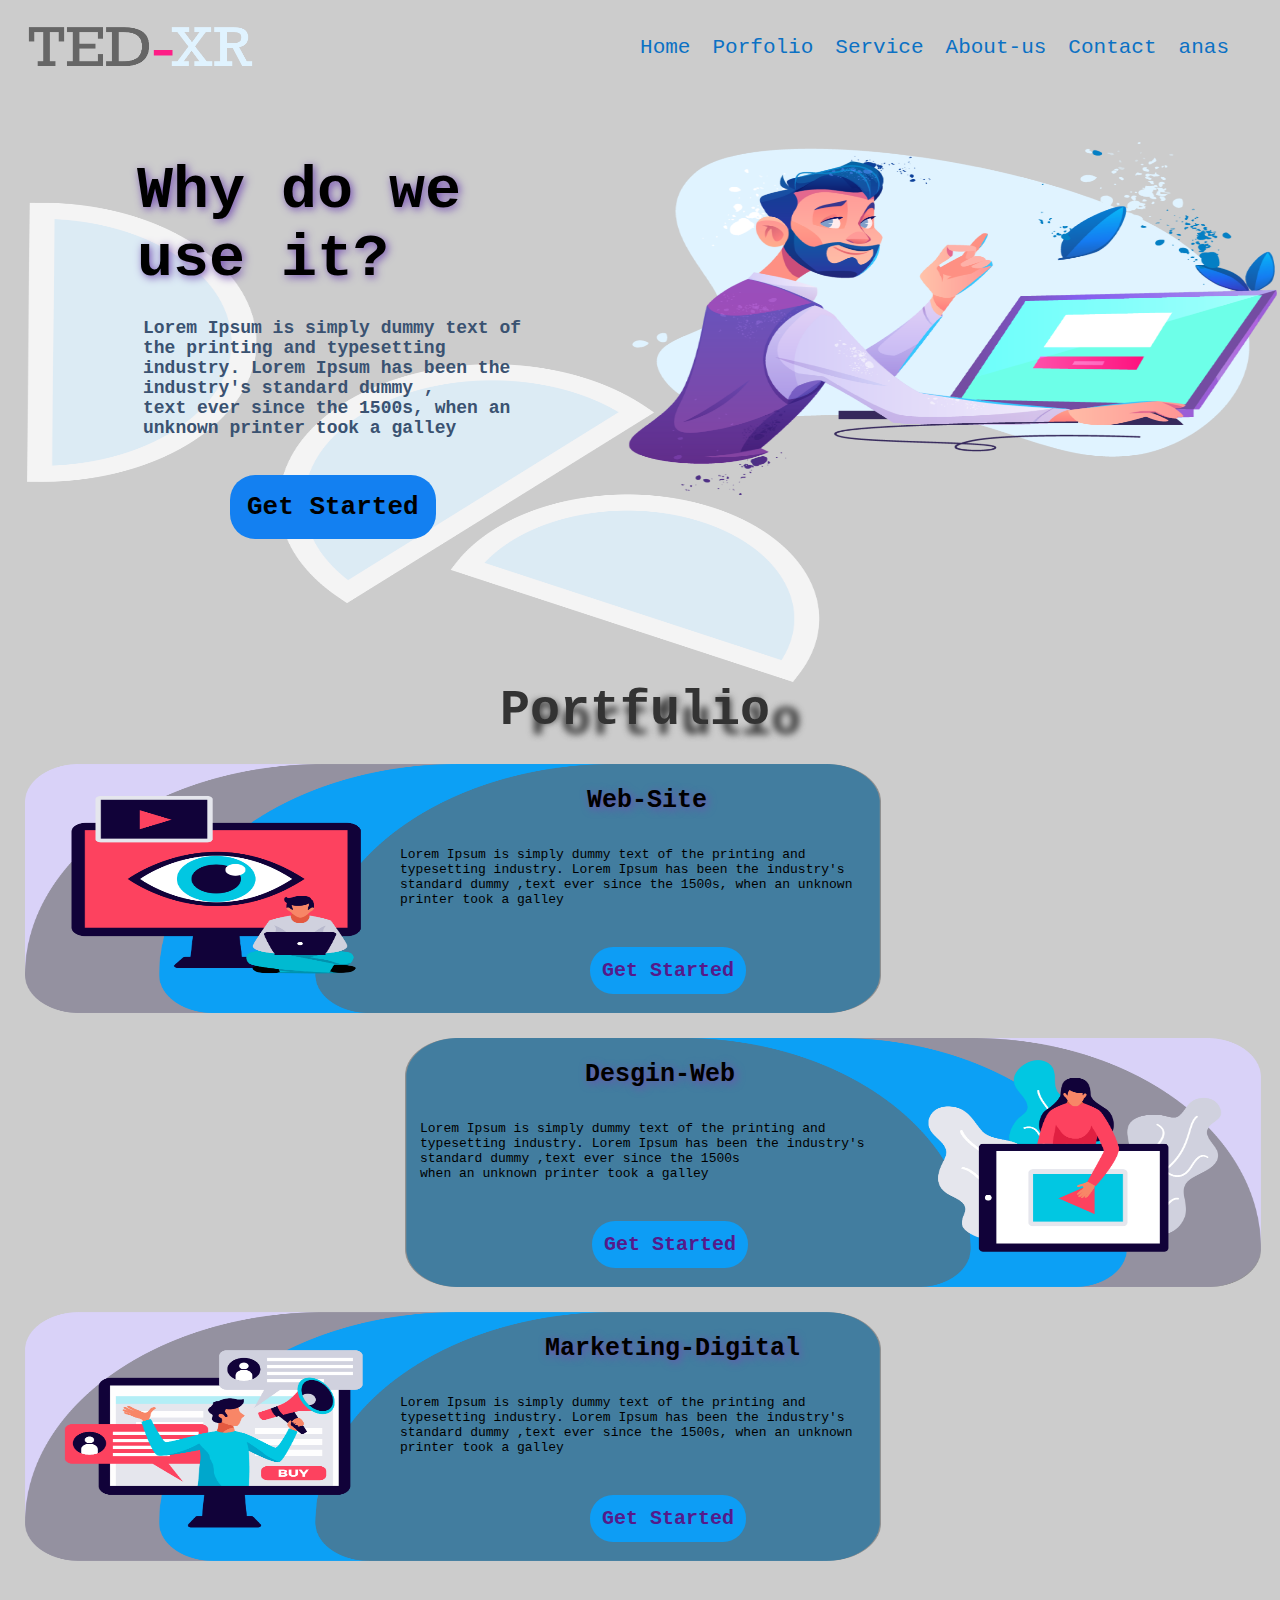
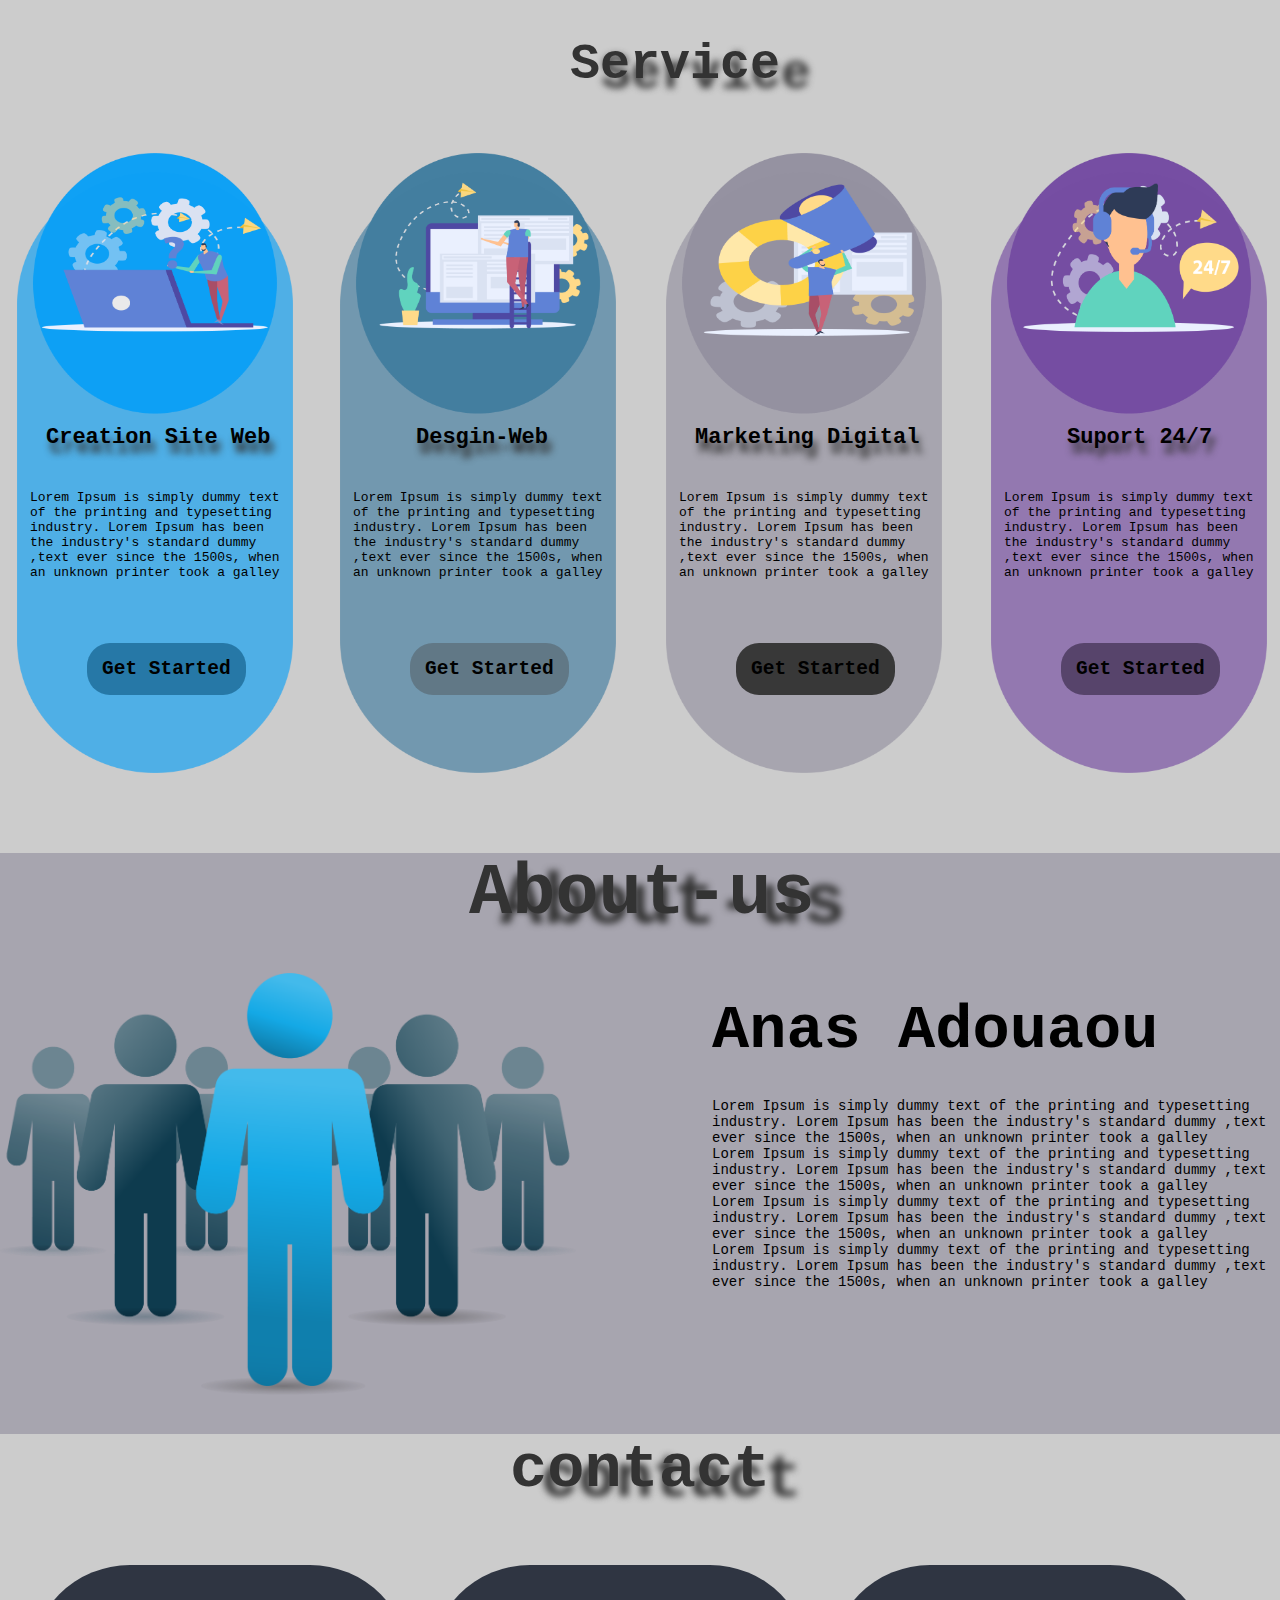
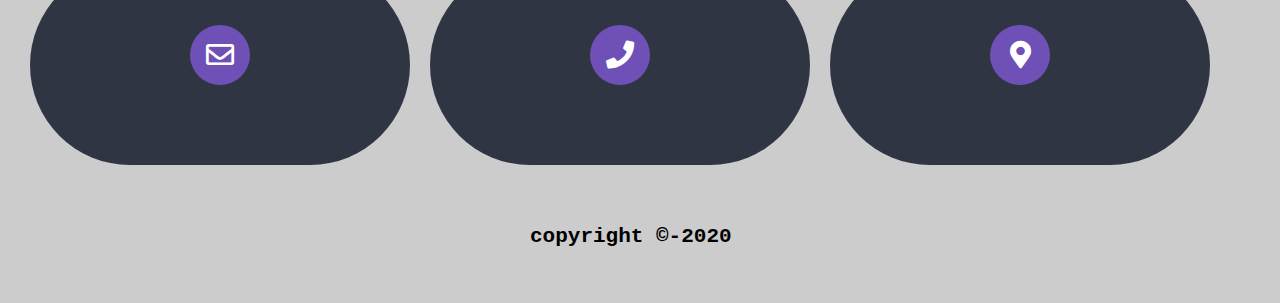
<file: index.html>
<!DOCTYPE html>
	<html>
	<head>

		<link rel="stylesheet" type="text/css" href="style.css">
		<title>Anas-Adouaou</title>
    <link rel = "icon" href =  
"back2.png" 
        type = "image/x-icon"> 
		<meta charset="utf-8">
    <meta name="viewport" content="width=device-width, initial-scale=1">
    
    <link rel="stylesheet" href="https://cdnjs.cloudflare.com/ajax/libs/font-awesome/5.11.2/css/all.css">

	</head>
	<body>
   
		<div class="continer">
			<div class="logo">
				<img src="img/logo.png">
			</div>
			<div class="nav">
				<ul>
					<li><a href="">Home</a></li>
					<li><a href="#portfulio-b">Porfolio</a></li>
					<li><a href="#Service">Service</a></li>
					<li><a href="#about-us">About-us</a></li>
					<li><a href="#contact">Contact</a></li>
					<li><a href="#contact">anas</a></li>
				</ul>
			</div>
			<div class="background">
				<img src="img/back2.png">
			</div>
			<div class="title-page">
				<h1>Why do we <br>
                      use it?
       </h1>
			</div>
             <div class="description">
           	<h4>Lorem Ipsum is simply dummy text of<br> the printing and typesetting <br>industry. Lorem Ipsum has been the <br>industry's standard dummy ,<br>text ever since the 1500s, when an <br>unknown printer took a galley</h4>
             </div>
           <div class="button">
           	<h1><a href="">Get Started</a></h1>

           </div>
	       <div class="portfulio">
		          <div class="portfulio-title" name="portfulio" >
           	<h2>Portfulio</h2>
           </div>
           <div class="portfulio-img1"  id="portfulio-b">
           		<h4>Web-Site</h4>
           		<p>Lorem Ipsum is simply dummy text of the printing and typesetting industry. Lorem Ipsum has been the industry's standard dummy ,text ever since the 1500s, when an unknown printer took a galley</p>
           		<h1><a href="">Get Started</a></h1>
           </div>
             <div class="portfulio-img2">
           		<h4>Desgin-Web</h4>
           		<p>Lorem Ipsum is simply dummy text of the printing and<br> typesetting industry. Lorem Ipsum has been the industry's<br> standard dummy ,text ever since the 1500s<br>when an unknown printer took a galley</p>
           		<h1><a href="">Get Started</a></h1>
           </div>
              <div class="portfulio-img3">
           		<h4>Marketing-Digital</h4>
           		<p>Lorem Ipsum is simply dummy text of the printing and typesetting industry. Lorem Ipsum has been the industry's standard dummy ,text ever since the 1500s, when an unknown printer took a galley</p>
           		<h1><a href="">Get Started</a></h1>
           </div>


           <div class="Service" >
           	<div class="title-Service">
           		<h1>Service</h1>
           	</div>
           	<div class="service-cr-web">
           		<h1>Creation Site Web</h1>
           		<p>Lorem Ipsum is simply dummy text of the printing and typesetting industry. Lorem Ipsum has been the industry's standard dummy ,text ever since the 1500s, when an unknown printer took a galley</p>
           		<h2><a href="">Get Started</a></h2>
           		
           	</div>
           	<div class="service-cr-web1">
           		<h1>Desgin-Web</h1>
           		<p>Lorem Ipsum is simply dummy text of the printing and typesetting industry. Lorem Ipsum has been the industry's standard dummy ,text ever since the 1500s, when an unknown printer took a galley</p>
           		<h2><a href="">Get Started</a></h2>
           		
           	</div>
           	<div class="service-cr-web2">
           		<h1>Marketing Digital</h1>
           		<p>Lorem Ipsum is simply dummy text of the printing and typesetting industry. Lorem Ipsum has been the industry's standard dummy ,text ever since the 1500s, when an unknown printer took a galley</p>
           		<h2><a href="">Get Started</a></h2>
           		
           	</div>
           	<div class="service-cr-web3">
           		<h1>Suport 24/7</h1>

           		<p>Lorem Ipsum is simply dummy text of the printing and typesetting industry. Lorem Ipsum has been the industry's standard dummy ,text ever since the 1500s, when an unknown printer took a galley</p>
           		<h2><a href="">Get Started</a></h2>
			   </div>
                   	<div class="about-us">
           		      <div class="title-about-us">
           			       <h1>About-us</h1>
                    </div>
                    <h2>Anas Adouaou</h2>
                    <p>Lorem Ipsum is simply dummy text of the printing and typesetting industry. Lorem Ipsum has been the industry's standard dummy ,text ever since the 1500s, when an unknown printer took a galley</p>
                    <p>Lorem Ipsum is simply dummy text of the printing and typesetting industry. Lorem Ipsum has been the industry's standard dummy ,text ever since the 1500s, when an unknown printer took a galley</p><p>Lorem Ipsum is simply dummy text of the printing and typesetting industry. Lorem Ipsum has been the industry's standard dummy ,text ever since the 1500s, when an unknown printer took a galley</p><p>Lorem Ipsum is simply dummy text of the printing and typesetting industry. Lorem Ipsum has been the industry's standard dummy ,text ever since the 1500s, when an unknown printer took a galley</p>
                    <div class="img-about-us">
         </div>
                </div>
                <div class="contact"><h1>contact</h1></div>
                 <div class="contact-info">
      <div class="card">
        <i class="card-icon far fa-envelope"></i>
        <p>email@domain.com</p>
      </div>

      <div class="card">
        <i class="card-icon fas fa-phone"></i>
        <p>+212600000000</p>
      </div>

      <div class="card">
        <i class="card-icon fas fa-map-marker-alt"></i>
        <p>Rabat, Maroc</p>
      </div>

      
                </div>
                <div class="copyrhgit-2020">
        <h1>copyright ©-2020</h1>
        
      </div>
              </div>
		</body>



    

	</html>
</file>
<file: style.css>
/*
name:anas
prenom:adouaou
date:6/4/2020
*/


*{
	margin:0px;
	padding:0px;
}
/* start-body */
body{
	background-color: #CCCCCC;
}
/* end-body */

/* start-comtiner */

img{
	height: 62px;
    width: 226px;
    margin-top: 20px;
    float: left;
    margin-left: 27px;

}
.nav{
	float: right;
    color: #0B71C4;
    padding-top: 34px;
    padding-right: 40px;
}
.nav ul li {
	list-style: none;
    float: left;
    font-size: 21px;
    color:#0B71C4;
    
}

.nav ul li a {
	font-family: monospace;
	padding: 11px;
    color: #0B71C4;
    text-decoration: none;
}
.nav ul li a:hover {
    background-color: #734db2;

}

.background{
	width: 100%; 
}
.background img{
	width: 1250px;
    height: 540px;
    margin-top: 60px;

}
.title-page {
	float: left;
    margin-top: -525px;
    margin-left: 137px;

}

.title-page h1{
	text-shadow: 2px 2px 8px #734db2;
	font-family: monospace;
	font-size: 60px;
	color: black;

}
.description{
	float: left;
    margin-top: -271px;
    margin-left: 137px;


}
.description h4{
	color: #3A5271;
	font-size: 18px;
    margin: 6px;
    margin-top: -93px;
    font-family: monospace;
}
.button{
	font-family: monospace;
	float: left;
    margin-top: -190px;
    padding-left: 230px;
    list-style: none;
    text-decoration: none;
    
}

.button h1 a {
	color: black;
	list-style: none;
    text-decoration: none;
    background-color: #1380f1;
	padding: 17px;
	border-radius: 25px;
	transition: all 1.0s ease-out;
}
.button h1 a:hover{
	background-color: #734db2;
}

.portfulio .portfulio-title h2{
	text-shadow:31px 10px 7px  #333333;
	padding-top: 160px;
	color: #333333;
    font-size: 50px;
    font-family: monospace;
    padding-left: 500px;

}

.portfulio-img1 {
   background-image: url(img/portfulio.png);
    background-repeat: no-repeat;
    background-size: 100% 100%;
    width: 856px;
    height: 249px;
    margin: 25px;
    
}
.portfulio-img1 h4{
	text-shadow: 2px 2px 8px #734db2;
    padding-left: 562px;
    padding-top: 22px;
    font-family: monospace;
    font-size: 25px;
}
.portfulio-img1 p{
	padding-left: 375px;
    padding-top: 32px;
    margin-bottom: 52px;
    font-family: monospace;
    font-size: 13px;

}
.portfulio-img1 h1 {
	padding-left: 565px;
    font-family: monospace;
    font-size: 20px;
}

.portfulio-img1 h1 a{
	    background-color: #0d9df5;
    padding: 12px;
    border-radius: 23px;
    text-decoration: none;
    transition: all 1.0s ease-out;
}
.portfulio-img1 h1 a:hover{
	background-color: #714EB3;
}
/*
*/
.portfulio-img2 {
   background-image: url(img/background-n.png);
    background-repeat: no-repeat;
    background-size: 100% 100%;
    width: 856px;
    height: 249px;
    margin-left: 405px;
    
}
.portfulio-img2 h4{
	text-shadow: 2px 2px 8px #734db2;
    padding-left: 180px;
    padding-top: 22px;
    font-family: monospace;
    font-size: 25px;
}
.portfulio-img2 p{
    padding-left: 15px;
    padding-top: 32px;
    margin-bottom: 52px;
    font-family: monospace;
    font-size: 13px;

}
.portfulio-img2 h1 {
	padding-left: 187px;
    font-family: monospace;
    font-size: 20px;
}

.portfulio-img2 h1 a{
	    background-color: #0d9df5;
    padding: 12px;
    border-radius: 23px;
    text-decoration: none;
    transition: all 1.0s ease-out;
}
.portfulio-img2 h1 a:hover{
	background-color: #714EB3;
}
/*
*/
.portfulio-img3 {
   background-image: url(img/portfulio3.png);
    background-repeat: no-repeat;
    background-size: 100% 100%;
    width: 856px;
    height: 249px;
    margin: 25px;
    
}
.portfulio-img3 h4{
	text-shadow: 2px 2px 8px #734db2;
    padding-left: 520px;
    padding-top: 22px;
    font-family: monospace;
    font-size: 25px;
}
.portfulio-img3 p{
	padding-left: 375px;
    padding-top: 32px;
    margin-bottom: 52px;
    font-family: monospace;
    font-size: 13px;

}
.portfulio-img3 h1 {
	padding-left: 565px;
    font-family: monospace;
    font-size: 20px;
}


.portfulio-img3 h1 a{
	    background-color: #0d9df5;
    padding: 12px;
    border-radius: 23px;
    text-decoration: none;
    transition: all 1.0s ease-out;
}
.portfulio-img3 h1 a:hover{
	background-color: #714EB3;
}

.title-Service {
	padding-top: 50px;
    padding-left: 570px;
}

.title-Service h1 {
	text-shadow:31px 10px 7px  #333333;
	color: #333333;
    font-size: 50px;
    margin-bottom: 60px;
    font-family: monospace;

}
/*
*/
.service-cr-web{
	background-image:url(img/creation-s.png);
	background-repeat: no-repeat;
    background-size: 100% 100%;
    width: 276px;
    height: 620px;
    margin-left: 17px;

}
.service-cr-web p{
	font-family: monospace;
    padding-left: 13px;
    padding-top: 40px;
}

.service-cr-web h1 {
	text-shadow:4px 10px 7px  #333333;
    padding-top: 272px;
    font-family: monospace;
    font-size: 22px;
    padding-left: 29px;
}
.service-cr-web h2 {
padding-left: 70px;
    padding-top: 73px;
} 
.service-cr-web h2 a{	
    text-decoration: none;
    background-color: #2678a7;
    color: black;
    font-family:monospace;
    padding: 15px;
    border-radius: 23px;
    transition: all 1.0 ease-out ;
} 
.service-cr-web h2 a:hover {
	background-color: #0da0f5;
}

/*
*/
.service-cr-web1{
	background-image:url(img/desgin-s.png);
	background-repeat: no-repeat;
    background-size: 100% 100%;
    width: 276px;
    height: 620px;
    margin-left: 340px;
    margin-top: -620px;
}
.service-cr-web1 p{
	font-family: monospace;
    padding-left: 13px;
    padding-top: 40px;
}

.service-cr-web1 h1 {
	text-shadow:4px 10px 7px  #333333;
    padding-top: 272px;
    font-family: monospace;
    font-size: 22px;
    padding-left: 76px;
}
.service-cr-web1 h2 {
padding-left: 70px;
    padding-top: 73px;
} 
.service-cr-web1 h2 a{	
    text-decoration: none;
    background-color: #617886;
    color: black;
    font-family: monospace;
    padding: 15px;
    border-radius: 23px;

    transition: all 1.0 ease-out ;
} 
.service-cr-web1 h2 a:hover {
	background-color: #437e9f;
}
 
/*
*/
.service-cr-web2{
	background-image:url(img/marketing-s.png);
	background-repeat: no-repeat;
    background-size: 100% 100%;
    width: 276px;
    height: 620px;
    margin-left: 666px;
    margin-top: -620px;
}
.service-cr-web2 p{
	font-family: monospace;
    padding-left: 13px;
    padding-top: 40px;
}

.service-cr-web2 h1 {
	text-shadow:4px 10px 7px  #333333;
    padding-top: 272px;
    font-family: monospace;
    font-size: 22px;
    padding-left: 29px;
}
.service-cr-web2 h2 {
    padding-left: 70px;
    padding-top: 73px;
} 
.service-cr-web2 h2 a{
    font-family: monospace;	
	color: black;
    text-decoration: none;
    background-color: #383838;
    padding: 15px;
    border-radius: 23px;

	
    transition: all 1.0 ease-out ;
} 
.service-cr-web2 h2 a:hover {
	background-color: #9491a0;
}

/*
*/
.service-cr-web3{
	background-image:url(img/suport-s.png);
  background-repeat: no-repeat;
    background-size: 100% 100%;
    width: 276px;
    height: 620px;
    margin-left: 991px;
    margin-top: -620px;
}
.service-cr-web3 p{
	font-family: monospace;
    padding-left: 13px;
    padding-top: 40px;
}

.service-cr-web3 h1 {
	text-shadow:4px 10px 7px  #333333;
    padding-top: 272px;
    font-family: monospace;
    font-size: 22px;
    padding-left: 76px;
}
.service-cr-web3 h2 {
padding-left: 70px;
    padding-top: 73px;
} 
.service-cr-web3 h2 a{
    color: black;
    font-family: monospace;	
    text-decoration: none;
    background-color: #57446b;
    padding: 15px;
    border-radius: 23px;
	transition: all 1.0 ease-out ;
} 
.service-cr-web3 h2 a:hover{
	background-color: #754da2;
}
/*
*/


.about-us{
	background-color: #a7a5af;
    width: 1280px;
    height: 360px;
    margin-top: 120px;
    padding-bottom: 221px;
}



.about-us .title-about-us {
       padding-top: 0px;
    padding-left: 469px;
    text-shadow: 31px 10px 7px #333333;
    color: #333333;
    font-size: 36px;
    margin-bottom: 60px;
    margin-top: -40px;
    font-family: monospace;
}
.img-about-us{
     background-image: url("img/about-us.png");
        background-repeat: no-repeat;
    background-size: 45%;
    height: 450px;
    margin-top: -317px;
}
.about-us  h2 {
   text-align: left;
    font-family: monospace;
    font-size: 62px;
    padding-left: 712px;
    margin-bottom: 32px;
}
.about-us  p {
   text-align: left;
    font-family: monospace;
    font-size: 14px;
    padding-left: 712px;
}


.contact {
    margin-left: 510px;
    margin-bottom: 60px;
}
.contact h1 {
    font-family: monospace;
    font-size: 62px;
    text-shadow: 31px 10px 7px #333333;
      color: #333333;
}
.contact-info{
  display: flex;
  width: 100%;
  max-width: 1200px;
  align-items: center;
  justify-content: center;
  padding: 0 20px;
}


.card{
  background: #2f3542;
  border-radius: 140px;
  padding: 0 20px;
  margin: 0 10px;
  width: calc(33% - 20px);
  height: 200px;
  display: flex;
  flex-direction: column;
  justify-content: center;
  align-items: center;
  color: #fff;
  cursor: pointer;
}

.card-icon{
  font-size: 28px;
  background: #6f50b6;
  width: 60px;
  height: 60px;
  text-align: center;
  line-height: 60px !important;
  border-radius: 50%;
  transition: 0.3s linear;
}

.card:hover .card-icon{
  background: none;
  color: #6f50b6;
  transform: scale(1.6);
}

.card p{
  margin-top: 20px;
  font-weight: 300;
  letter-spacing: 2px;
  max-height: 0;
  opacity: 0;
  transition: 0.3s linear;
}

.card:hover p{
  max-height: 40px;
  opacity: 1;
}

.copyrhgit-2020{
    margin-left:530px;

}
.copyrhgit-2020 h1 {
   margin-top: 60px;
    font-family: monospace;
    font-size: 21px;
    margin-bottom: 50px;
}
</file>
